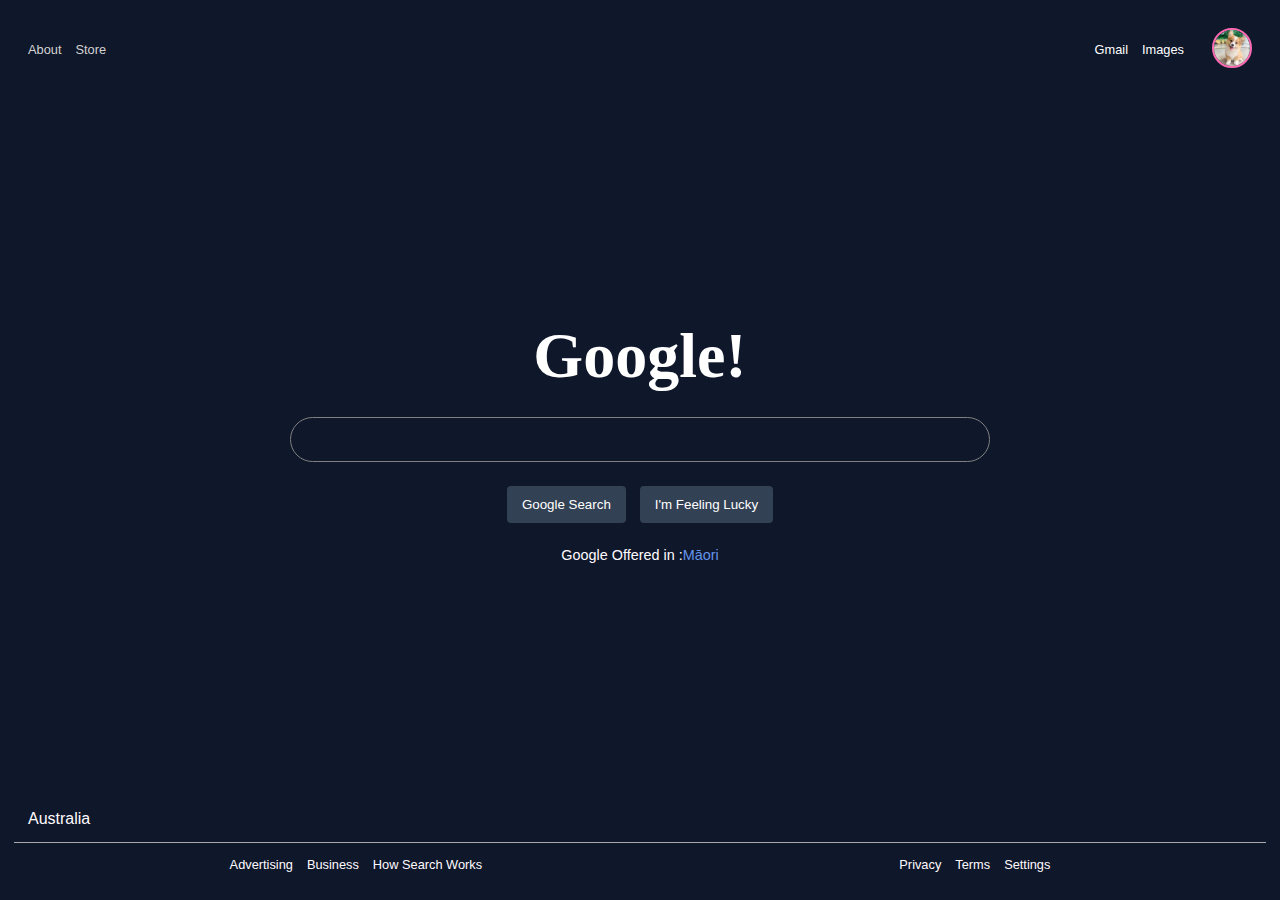
<file: HTML.DEMO/index.html>
<!DOCTYPE html>
<html lang="en"> 
<head>
    <meta charset="UTF-8">
    <meta name="viewport" content="width=device-width, initial-scale=1.0">
    <title>HTML Practice</title>
    <link rel="stylesheet" href="styles.css" />
    <link rel="stylesheet" href="https://cdnjs.cloudflare.com/ajax/libs/font-awesome/6.5.1/css/all.min.css" integrity="sha512-DTOQO9RWCH3ppGqcWaEA1BIZOC6xxalwEsw9c2QQeAIftl+Vegovlnee1c9QX4TctnWMn13TZye+giMm8e2LwA==" crossorigin="anonymous" referrerpolicy="no-referrer" />
    
</head>

<body>
    <header>
    <nav>
        <a class="greyLink" href="#add a link">
            <p>About</p>
        </a>
        <a class="greyLink" href="#add a link">
             <p>Store</p>
        </a>
    </nav>
    <section>
        <a class= "whiteLink" href="#add a link">
            <p>Gmail</p>
        </a>
        <a class= "whiteLink" href="#add a link">
            <p>Images</p>
        </a>
        <a class= "whiteLink" href="#add a link">
            <i class="fa-solid fa-braille"></i>
        </a>
        <a 
        href="#add a link">
            <!-- <p>Gmail</p>  -->
            <img src="Public/Corgie.jpeg"
            alt="Corgie profile pic" />
        </a>
    </body>

    </section>
    </header>
    <main>
        <div>
            <h1 class="headerText"
                id="headerLogo"> Google!</h1>
        </div>
        <div class="searchBar">
            <div>
                <i class="fa-solid fa-magnifying-glass"></i>
            </div>
            <input />
            <div class="iconButtonContainer">
                <button class="iconButton">
                    <i class="fa-solid fa-microphone"></i>
                </button>
                <button class="iconButton">
                    <i class="fa-solid fa-camera"></i>
                </button>
                
            </div>
        </div>
        <div class="searchButtonContainer">
            <Button>
                <p>Google Search</p>
            </Button> 
            <Button>
                <p>I'm Feeling Lucky</p>
            </Button>
        </div>
        <div class="languageSelection">
           <p>Google Offered in :<span>Māori</span></p>
        </div>
    </main>
    <footer>
        <section>
            <p>Australia</p>
        </section> 
        <section>
            <div class="footerLink">
                <a>Advertising</a>
                <a>Business</a>
                <a>How Search Works</a>
            </div>
            <div class="footerLink">
                <a>Privacy</a>
                <a>Terms</a>
                <a>Settings</a>
            </div>

        </section>

    </footer>
</body>
</html>
</file>
<file: HTML.DEMO/styles.css>
*{ 
    margin: 0;
    padding: 0;
    box-sizing: border-box;
}

body{
    background: #0f172a;
    color: #fffbffff;
    padding: 14px;
    min-height: 100vh;
    display: flex;
    flex-direction: column;
    gap: 14px;
    font-family: sans-serif, 'Times New Roman', Times, serif



}

header{
    display: flex;
    align-items: center;
    justify-content: space-between;
    padding: 14px;

}

nav,
section {
    display: flex;
    align-items: center;
    gap: 14px;
}

header section img{
    max-width: 40px;
    border-radius: 50%;
    border: 2px solid hotpink

}

.whiteLink{
    color: white;
}

.greyLink{
    color: lightgrey;
}
a{
    text-decoration: unset;
    font-size: 0.8em;   
}

a:hover {
    text-decoration: underline;
}
main {
    flex: 1;
    display: flex;
    flex-direction: column;
    align-items: center;
    justify-content: center;
    gap: 24px;
    padding: 0 14px;
       
}

.headerText{
    font-size: 4em;
    font-family: 'Times New Roman', Times, serif;
    color: white;
}

.searchBar {
    display: flex;
    width: 100%;
    max-width: 700px;
    margin: 0 auto;
    gap: 14px;
    border: 1px solid grey;
    padding: 14px;
    border-radius: 24px;
}
.searchBar:hover {
    border-color: transparent;
    background: #334155;
}
.iconButtonContainer{
    display: flex;
    align-items: center;
    gap: 14px;
    
}

.iconButton{
    background: transparent;
    border: none;
    color: white;
    font-size: 1.2em;
    cursor: pointer;
}

input{
    background: transparent;
    outline: none;
    border: unset;
    color: white;
    flex: 1;

}

.searchButtonContainer{
    display: flex;
    align-items: center;
    gap: 14px;
    
}

.searchButtonContainer button{
    padding: 10px 14px;
    border-radius: 4px;
    background-color: #334155;
    border: 1px solid transparent;
    color: white;
    cursor: pointer;
}

.searchButtonContainer button:hover{
    border: 1px solid darkgray;
}

.languageSelection{
    font-size: 0.9em;
}

.languageSelection span{
    color: cornflowerblue;
}

footer{
    display: flex;
    flex-direction: column;

}

footer>section{
    padding: 14px;
}

footer > section:last-child{
    display: flex;
    flex-direction: column;
    align-items: center;
    justify-content: space-around;
    border-top: 1px solid darkgray;

}

.footerLink{
    display: flex;
    align-items: center;
    gap: 14px;

}

.footerLink a {
    cursor: pointer;

}

@media (min-width: 540px) {
    footer > section:last-child{
        flex-direction: row;
    }

}
</file>
